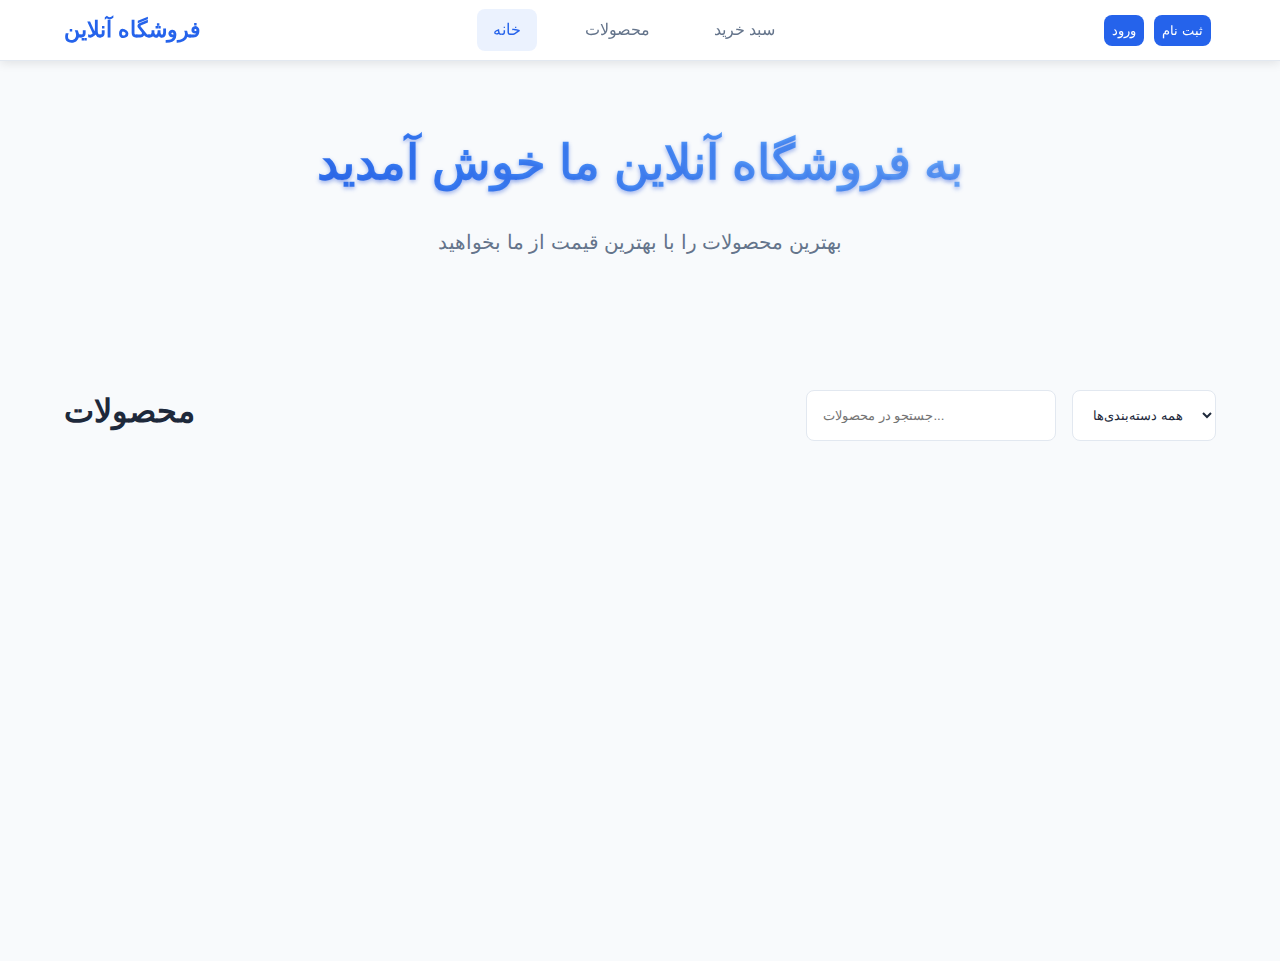
<file: 2-Cart-Shopping/index.html>
<!DOCTYPE html>
<html lang="fa" dir="rtl">
  <head>
    <meta charset="UTF-8" />
    <meta name="viewport" content="width=device-width, initial-scale=1.0" />
    <title>فروشگاه آنلاین</title>
    <link rel="stylesheet" href="style.css" />
  </head>
  <body>
    <!-- Navigation -->
    <nav class="navbar">
      <div class="nav-container">
        <div class="nav-logo">
          <h2>فروشگاه آنلاین</h2>
        </div>

        <div class="nav-menu">
          <a href="#" class="nav-link active" data-page="home">خانه</a>
          <a href="#" class="nav-link" data-page="products">محصولات</a>
          <a href="#" class="nav-link" data-page="cart">سبد خرید</a>
        </div>

        <div class="nav-actions">
          <button class="theme-toggle" id="themeToggle">
            <i class="fas fa-moon"></i>
          </button>

          <div class="auth-section" id="authSection">
            <!-- Login/Register buttons will be shown here when not logged in -->
            <button class="auth-btn" id="loginBtn">ورود</button>
            <button class="auth-btn" id="registerBtn">ثبت نام</button>
          </div>

          <div class="user-section" id="userSection" style="display: none">
            <!-- User info will be shown here when logged in -->
            <span class="user-greeting" id="userGreeting">سلام کاربر</span>
            <button class="logout-btn" id="logoutBtn">خروج</button>
          </div>
        </div>
      </div>
    </nav>

    <!-- Main Content -->
    <main class="main-content">
      <!-- Home Page -->
      <div class="page active" id="homePage">
        <div class="hero-section">
          <h1>به فروشگاه آنلاین ما خوش آمدید</h1>
          <p>بهترین محصولات را با بهترین قیمت از ما بخواهید</p>
        </div>

        <!-- Products Section on Home Page -->
        <div class="products-section">
          <div class="products-header">
            <h2>محصولات</h2>
            <div class="products-filters">
              <input
                type="text"
                id="homeSearchInput"
                placeholder="جستجو در محصولات..."
                class="search-input"
              />
              <select id="homeCategoryFilter" class="category-select">
                <option value="">همه دسته‌بندی‌ها</option>
                <option value="electronics">الکترونیک</option>
                <option value="clothing">پوشاک</option>
                <option value="books">کتاب</option>
                <option value="sports">ورزشی</option>
                <option value="home">خانه و آشپزخانه</option>
              </select>
            </div>
          </div>

          <div class="products-grid" id="homeProductsGrid">
            <!-- Products will be loaded here -->
          </div>

          <div class="pagination" id="homePagination">
            <!-- Pagination will be generated here -->
          </div>
        </div>
      </div>

      <!-- Products Page -->
      <div class="page" id="productsPage">
        <div class="products-header">
          <h2>محصولات</h2>
          <div class="products-filters">
            <input
              type="text"
              id="searchInput"
              placeholder="جستجو در محصولات..."
              class="search-input"
            />
            <select id="categoryFilter" class="category-select">
              <option value="">همه دسته‌بندی‌ها</option>
              <option value="electronics">الکترونیک</option>
              <option value="clothing">پوشاک</option>
              <option value="books">کتاب</option>
              <option value="sports">ورزشی</option>
              <option value="home">خانه و آشپزخانه</option>
            </select>
          </div>
        </div>

        <div class="products-grid" id="productsGrid">
          <!-- Products will be loaded here -->
        </div>

        <div class="pagination" id="pagination">
          <!-- Pagination will be generated here -->
        </div>
      </div>

      <!-- Cart Page -->
      <div class="page" id="cartPage">
        <div class="cart-container">
          <div class="cart-section">
            <div class="cart-header">
              <h2>سبد خرید</h2>
              <span class="item-count" id="cartItemCount">0 آیتم</span>
            </div>

            <div class="cart-items" id="cartItems">
              <!-- Cart items will be loaded here -->
            </div>

            <div class="cart-footer">
              <a href="#" class="back-link" onclick="showPage('products')"
                >← بازگشت به فروشگاه</a
              >
            </div>
          </div>

          <div class="summary-section">
            <h3>خلاصه سفارش</h3>

            <div class="summary-details">
              <div class="summary-row">
                <span>تعداد آیتم‌ها</span>
                <span id="summaryItemCount">0</span>
              </div>

              <div class="summary-row">
                <span>هزینه ارسال</span>
                <div class="shipping-dropdown">
                  <select id="shippingSelect">
                    <option value="5">ارسال استاندارد - ۵,۰۰۰ تومان</option>
                    <option value="10">ارسال سریع - ۱۰,۰۰۰ تومان</option>
                  </select>
                </div>
              </div>

              <div class="summary-row">
                <span>کد تخفیف</span>
                <div class="code-input">
                  <input
                    type="text"
                    id="discountCode"
                    placeholder="کد تخفیف خود را وارد کنید"
                  />
                  <button class="apply-btn" id="applyDiscountBtn">اعمال</button>
                </div>
              </div>

              <div
                class="summary-row discount-row"
                id="discountRow"
                style="display: none"
              >
                <span>تخفیف اعمال شده</span>
                <span id="discountAmount">۰ تومان</span>
              </div>
            </div>

            <div class="total-row">
              <span>مجموع قابل پرداخت</span>
              <span id="totalPrice">۰ تومان</span>
            </div>

            <button class="checkout-btn" id="checkoutBtn">پرداخت</button>
            <button class="invoice-btn" id="invoiceBtn">
              دریافت فاکتور PDF
            </button>
          </div>
        </div>

        <!-- Related Products Section -->
        <div class="related-products">
          <h3>محصولات مرتبط</h3>
          <div class="related-products-grid" id="relatedProductsGrid">
            <!-- Related products will be loaded here -->
          </div>
        </div>
      </div>
    </main>

    <!-- Authentication Modals -->
    <div class="modal" id="loginModal">
      <div class="modal-content">
        <div class="modal-header">
          <h3>ورود به حساب کاربری</h3>
          <button class="close-btn" onclick="closeModal('loginModal')">
            &times;
          </button>
        </div>
        <form id="loginForm" class="auth-form">
          <div class="form-group">
            <label for="loginUsername">نام کاربری</label>
            <input type="text" id="loginUsername" required />
          </div>
          <div class="form-group">
            <label for="loginPassword">رمز عبور</label>
            <input type="password" id="loginPassword" required />
          </div>
          <button type="submit" class="submit-btn">ورود</button>
        </form>
      </div>
    </div>

    <div class="modal" id="registerModal">
      <div class="modal-content">
        <div class="modal-header">
          <h3>ثبت نام</h3>
          <button class="close-btn" onclick="closeModal('registerModal')">
            &times;
          </button>
        </div>
        <form id="registerForm" class="auth-form">
          <div class="form-group">
            <label for="registerFirstName">نام</label>
            <input type="text" id="registerFirstName" required />
          </div>
          <div class="form-group">
            <label for="registerLastName">نام خانوادگی</label>
            <input type="text" id="registerLastName" required />
          </div>
          <div class="form-group">
            <label for="registerUsername">نام کاربری</label>
            <input type="text" id="registerUsername" required />
          </div>
          <div class="form-group">
            <label for="registerPassword">رمز عبور</label>
            <input type="password" id="registerPassword" required />
          </div>
          <button type="submit" class="submit-btn">ثبت نام</button>
        </form>
      </div>
    </div>

    <!-- Product Detail Modal -->
    <div class="modal" id="productModal">
      <div class="modal-content product-modal">
        <div class="modal-header">
          <h3 id="modalProductTitle">جزئیات محصول</h3>
          <button class="close-btn" onclick="closeModal('productModal')">
            &times;
          </button>
        </div>
        <div class="product-detail-content" id="productDetailContent">
          <!-- Product details will be loaded here -->
        </div>
      </div>
    </div>

    <script src="main.js"></script>
  </body>
</html>
</file>
<file: 2-Cart-Shopping/style.css>
/* CSS Variables for Theme Support */
:root {
    /* Light Theme Colors */
    --primary-color: #2563eb;
    --secondary-color: #64748b;
    --background-color: #f8fafc;
    --surface-color: #ffffff;
    --text-primary: #1e293b;
    --text-secondary: #64748b;
    --border-color: #e2e8f0;
    --shadow-color: rgba(0, 0, 0, 0.1);
    --success-color: #10b981;
    --error-color: #ef4444;
    --warning-color: #f59e0b;
    
    /* Spacing */
    --spacing-xs: 0.25rem;
    --spacing-sm: 0.5rem;
    --spacing-md: 1rem;
    --spacing-lg: 1.5rem;
    --spacing-xl: 2rem;
    --spacing-2xl: 3rem;
    
    /* Border Radius */
    --border-radius-sm: 0.375rem;
    --border-radius-md: 0.5rem;
    --border-radius-lg: 0.75rem;
    --border-radius-xl: 1rem;
    
    /* Transitions */
    --transition-fast: 0.15s ease;
    --transition-normal: 0.3s ease;
    --transition-slow: 0.5s ease;
}

/* Dark Theme Colors */
[data-theme="dark"] {
    --primary-color: #3b82f6;
    --secondary-color: #94a3b8;
    --background-color: #0f172a;
    --surface-color: #1e293b;
    --text-primary: #f1f5f9;
    --text-secondary: #cbd5e1;
    --border-color: #334155;
    --shadow-color: rgba(0, 0, 0, 0.3);
}

/* Reset and Base Styles */
* {
    margin: 0;
    padding: 0;
    box-sizing: border-box;
}

/* Smooth scrolling for all elements */
html {
    scroll-behavior: smooth;
}

/* Custom scrollbar */
::-webkit-scrollbar {
    width: 8px;
}

::-webkit-scrollbar-track {
    background: var(--background-color);
}

::-webkit-scrollbar-thumb {
    background: var(--border-color);
    border-radius: 4px;
}

::-webkit-scrollbar-thumb:hover {
    background: var(--text-secondary);
}

html {
    font-size: 16px;
    scroll-behavior: smooth;
}

body {
    font-family: 'Arial', sans-serif;
    background-color: var(--background-color);
    color: var(--text-primary);
    line-height: 1.6;
    transition: background-color var(--transition-normal), color var(--transition-normal);
    direction: ltr;
}

/* Navigation */
.navbar {
    background-color: var(--surface-color);
    border-bottom: 1px solid var(--border-color);
    position: sticky;
    top: 0;
    z-index: 1000;
    box-shadow: 0 2px 10px var(--shadow-color);
}

.nav-container {
    max-width: 1200px;
    margin: 0 auto;
    padding: 0 var(--spacing-lg);
    display: flex;
    align-items: center;
    justify-content: space-between;
    height: 60px;
}

.nav-logo h2 {
    color: var(--primary-color);
    font-weight: 700;
    font-size: 1.4rem;
}

.nav-menu {
    display: flex;
    gap: var(--spacing-xl);
}

.nav-mobile-menu-btn {
    display: flex;
    justify-content: center;
    align-items: center;
    gap: var(--spacing-sm);
}

/* Mobile Menu Button */
.mobile-menu-btn {
    display: none;
    background: none;
    border: none;
    cursor: pointer;
    padding: var(--spacing-sm);
    border-radius: var(--border-radius-md);
    transition: all var(--transition-fast);
    color: var(--text-primary);
    font-size: 1.2rem;
}

.mobile-menu-btn i {
    font-size: 1.3rem;
}

.nav-link {
    color: var(--text-secondary);
    text-decoration: none;
    font-weight: 500;
    padding: var(--spacing-sm) var(--spacing-md);
    border-radius: var(--border-radius-md);
    transition: all var(--transition-fast);
    display: flex;
    align-items: center;
    gap: var(--spacing-sm);
}

.nav-link i {
    font-size: 1.1rem;
}

.nav-link:hover,
.nav-link.active {
    color: var(--primary-color);
    background-color: rgba(59, 130, 246, 0.1);
}

.nav-actions {
    display: flex;
    align-items: center;
    gap: var(--spacing-md);
}

.theme-toggle {
    background: none;
    border: none;
    color: var(--text-secondary);
    font-size: 1.2rem;
    cursor: pointer;
    padding: var(--spacing-sm);
    border-radius: var(--border-radius-md);
    transition: all var(--transition-fast);
}

/* Desktop theme toggle - visible on larger screens */
.desktop-theme-toggle {
    display: flex;
    align-items: center;
    justify-content: center;
    width: 40px;
    height: 40px;
    min-width: 40px;
    padding: var(--spacing-sm);
}

/* Ensure desktop theme toggle only shows icon */
.desktop-theme-toggle span {
    display: none;
}

/* Mobile theme toggle - hidden by default */
.mobile-theme-toggle {
    display: none;
}

.theme-toggle:hover {
    color: var(--primary-color);
    background-color: rgba(59, 130, 246, 0.1);
}

.auth-btn {
    background-color: var(--primary-color);
    color: white;
    border: none;
    padding: var(--spacing-sm) var(--spacing-xl);
    margin: 5px;
    border-radius: var(--border-radius-md);
    font-weight: 500;
    cursor: pointer;
    transition: all var(--transition-fast);
    display: flex;
    align-items: center;
    gap: var(--spacing-sm);
}

.auth-btn i {
    font-size: 1rem;
}

.auth-btn:hover {
    background-color: #1d4ed8;
}

.user-greeting {
    color: var(--text-primary);
    font-weight: 500;
    display: flex;
    align-items: center;
    gap: var(--spacing-sm);
}

.user-greeting i {
    font-size: 1rem;
}

.logout-btn {
    background-color: rgba(239, 68, 68, 0.1);
    color: var(--error-color);
    border: none;
    padding: 8px;
    border-radius: var(--border-radius-md);
    font-weight: 500;
    cursor: pointer;
    transition: all var(--transition-fast);
    display: flex;
    align-items: center;
}

.logout-btn i {
    font-size: 1rem;
}

/* Main Content */
.main-content {
    max-width: 1200px;
    margin: 0 auto;
    padding: var(--spacing-md) var(--spacing-lg);
    min-height: 100vh;
}

/* Pages */
.page {
    display: none;
}

.page.active {
    display: block;
}

/* Home Page */
.hero-section {
    text-align: center;
    padding: var(--spacing-2xl) 0;
    margin-bottom: var(--spacing-2xl);
}

.hero-section h1 {
    font-size: 3rem;
    font-weight: 700;
    background: linear-gradient(135deg, #1d4ed8, #3b82f6, #60a5fa, #93c5fd);
    -webkit-background-clip: text;
    -webkit-text-fill-color: transparent;
    background-clip: text;
    margin-bottom: var(--spacing-lg);
    text-shadow: 0 2px 4px rgba(29, 78, 216, 0.4);
}

.hero-section p {
    font-size: 1.25rem;
    color: var(--text-secondary);
    margin-bottom: var(--spacing-xl);
}

.products-section {
    margin-top: var(--spacing-2xl);
}

.cta-btn {
    background-color: var(--primary-color);
    color: white;
    border: none;
    padding: var(--spacing-lg) var(--spacing-2xl);
    border-radius: var(--border-radius-lg);
    font-size: 1.1rem;
    font-weight: 600;
    cursor: pointer;
    transition: all var(--transition-fast);
}

.cta-btn:hover {
    background-color: #1d4ed8;
    transform: translateY(-2px);
    box-shadow: 0 10px 25px rgba(37, 99, 235, 0.3);
}

/* Products Page */
.products-header {
    display: flex;
    justify-content: space-between;
    align-items: center;
    margin-bottom: var(--spacing-xl);
    flex-wrap: wrap;
    gap: var(--spacing-lg);
}

.products-header h2 {
    font-size: 2rem;
    font-weight: 700;
    color: var(--text-primary);
    margin-bottom: var(--spacing-sm);
}

.products-subtitle {
    color: var(--text-secondary);
    font-size: 1rem;
    margin-bottom: var(--spacing-lg);
    font-weight: 400;
}

.products-filters {
    display: flex;
    gap: var(--spacing-md);
    flex-wrap: wrap;
}

.search-input,
.category-select {
    padding: var(--spacing-md);
    border: 1px solid var(--border-color);
    border-radius: var(--border-radius-md);
    background-color: var(--surface-color);
    color: var(--text-primary);
    font-family: inherit;
    transition: border-color var(--transition-fast);
}

.search-input:focus,
.category-select:focus {
    outline: none;
    border-color: var(--primary-color);
}

.search-input {
    min-width: 250px;
}

/* Products Grid */
.products-grid {
    display: grid;
    grid-template-columns: repeat(auto-fill, minmax(280px, 1fr));
    gap: var(--spacing-xl);
    margin-bottom: var(--spacing-2xl);
}

.product-card {
    background-color: var(--surface-color);
    border-radius: var(--border-radius-lg);
    overflow: hidden;
    box-shadow: 0 4px 6px var(--shadow-color);
    transition: all var(--transition-normal);
    cursor: pointer;
}

.product-card:hover {
    transform: translateY(-3px);
    box-shadow: 0 10px 25px var(--shadow-color);
}

.product-image {
    width: 100%;
    height: 200px;
    object-fit: contain;
    background-color: white;
    padding-top: 20px;
}

.product-info {
    padding: var(--spacing-lg);
}

.product-title {
    font-size: 1.1rem;
    font-weight: 600;
    color: var(--text-primary);
    margin-bottom: var(--spacing-sm);
}

.product-category {
    color: var(--text-secondary);
    font-size: 0.9rem;
    margin-bottom: var(--spacing-md);
}

.product-price {
    font-size: 1.2rem;
    font-weight: 700;
    color: var(--primary-color);
    margin-bottom: var(--spacing-md);
}

.product-stock {
    color: var(--text-secondary);
    font-size: 0.9rem;
    margin-bottom: var(--spacing-md);
}

.add-to-cart-btn {
    width: 100%;
    background-color: var(--primary-color);
    color: white;
    border: none;
    padding: var(--spacing-md);
    border-radius: var(--border-radius-md);
    font-weight: 500;
    cursor: pointer;
    transition: all var(--transition-fast);
}

.add-to-cart-btn:hover {
    background-color: #1d4ed8;
}

.add-to-cart-btn:disabled {
    background-color: var(--text-secondary);
    cursor: not-allowed;
}

/* Pagination */
.pagination {
    display: flex;
    justify-content: center;
    gap: var(--spacing-sm);
    margin-top: var(--spacing-xl);
}

.pagination-btn {
    padding: var(--spacing-sm) var(--spacing-md);
    border: 1px solid var(--border-color);
    background-color: var(--surface-color);
    color: var(--text-primary);
    border-radius: var(--border-radius-md);
    cursor: pointer;
    transition: all var(--transition-fast);
}

.pagination-btn:hover,
.pagination-btn.active {
    background-color: var(--primary-color);
    color: white;
    border-color: var(--primary-color);
}

/* Cart Page */
.cart-container {
    display: grid;
    grid-template-columns: 2fr 1fr;
    gap: var(--spacing-md);
    margin-bottom: var(--spacing-md);
}

.cart-section {
    background-color: var(--surface-color);
    border-radius: var(--border-radius-lg);
    padding: var(--spacing-xl);
    box-shadow: 0 4px 6px var(--shadow-color);
}

.cart-header {
    display: flex;
    justify-content: space-between;
    align-items: center;
    margin-bottom: var(--spacing-xl);
    padding-bottom: var(--spacing-lg);
    border-bottom: 1px solid var(--border-color);
}

.cart-header h2 {
    font-size: 1.5rem;
    font-weight: 700;
    color: var(--text-primary);
}

.item-count {
    color: var(--text-secondary);
    font-size: 0.9rem;
}

.cart-items {
    display: flex;
    flex-direction: column;
    gap: var(--spacing-md);
}

.cart-item {
    display: flex;
    align-items: center;
    gap: var(--spacing-lg);
    padding: var(--spacing-lg);
    border: 1px solid var(--border-color);
    border-radius: var(--border-radius-md);
    background-color: var(--background-color);
}

.cart-item-image {
    width: 80px;
    height: 80px;
    object-fit: contain;
    border-radius: var(--border-radius-md);
    background-color: white;
    padding: 5px;
}

.cart-item-details {
    flex: 1;
}

.cart-item-title {
    font-weight: 600;
    color: var(--text-primary);
    margin-bottom: var(--spacing-xs);
}

.cart-item-category {
    color: var(--text-secondary);
    font-size: 0.9rem;
}

.quantity-controls {
    display: flex;
    align-items: center;
    gap: var(--spacing-sm);
}

.quantity-btn {
    width: 32px;
    height: 32px;
    border: 1px solid var(--border-color);
    background-color: var(--surface-color);
    color: var(--text-primary);
    border-radius: var(--border-radius-sm);
    cursor: pointer;
    transition: all var(--transition-fast);
}

.quantity-btn:hover {
    background-color: var(--primary-color);
    color: white;
}

.quantity-input {
    width: 50px;
    height: 32px;
    text-align: center;
    border: 1px solid var(--border-color);
    border-radius: var(--border-radius-sm);
    background-color: var(--surface-color);
    color: var(--text-primary);
}

.cart-item-price {
    font-weight: 600;
    color: var(--primary-color);
    min-width: 100px;
    text-align: left;
}

.remove-item-btn {
    background: none;
    border: none;
    color: var(--error-color);
    font-size: 1.2rem;
    cursor: pointer;
    padding: var(--spacing-sm);
    border-radius: var(--border-radius-sm);
    transition: all var(--transition-fast);
}

.remove-item-btn:hover {
    background-color: rgba(239, 68, 68, 0.1);
}

.cart-footer {
    margin-top: 10px;
}

.back-link {
    color: var(--primary-color);
    text-decoration: none;
    font-weight: 500;
    transition: color var(--transition-fast);
}

.back-link:hover {
    color: #1d4ed8;
}

.empty-cart {
    display: flex;
    justify-content: center;
    align-items: center;
    margin-top: 50px;
    margin-bottom: 90px;
}

.empty-cart img {
    width: 230px;
    height: 230px;
}

/* No Results State */
.no-results-image {
    width: 350px;
    height: 200px;
    object-fit: cover;
    margin-top: 120px;
}

/* Summary Section */
.summary-section {
    background-color: var(--surface-color);
    border-radius: var(--border-radius-lg);
    padding: var(--spacing-xl);
    box-shadow: 0 4px 6px var(--shadow-color);
    height: fit-content;
}

.summary-section h3 {
    font-size: 1.25rem;
    font-weight: 700;
    color: var(--text-primary);
    margin-bottom: var(--spacing-sm);
}

.summary-details {
    display: flex;
    flex-direction: column;
    gap: var(--spacing-lg);
    margin-bottom: var(--spacing-xl);
}

.summary-row {
    font-size: 0.9rem;
    color: var(--text-secondary);
}

.summary-row span:first-child {
    font-weight: 500;
}

.shipping-dropdown select {
    padding: var(--spacing-sm) var(--spacing-md);
    border: 1px solid var(--border-color);
    border-radius: var(--border-radius-md);
    background-color: var(--surface-color);
    color: var(--text-primary);
    font-family: inherit;
}

.code-input {
    display: flex;
    gap: var(--spacing-sm);
}

.code-input input {
    flex: 1;
    padding: var(--spacing-sm) var(--spacing-md);
    border: 1px solid var(--border-color);
    border-radius: var(--border-radius-md);
    background-color: var(--surface-color);
    color: var(--text-primary);
}

.apply-btn {
    padding: var(--spacing-sm) var(--spacing-md);
    background-color: var(--primary-color);
    color: white;
    border: none;
    border-radius: var(--border-radius-md);
    cursor: pointer;
    transition: all var(--transition-fast);
}

.apply-btn:hover {
    background-color: #1d4ed8;
}

.discount-row {
    color: var(--success-color);
    font-weight: 600;
}

.total-row {
    display: flex;
    justify-content: space-between;
    align-items: center;
    padding: var(--spacing-lg) 0;
    border-top: 1px solid var(--border-color);
    font-size: 1.1rem;
    font-weight: 700;
    color: var(--text-primary);
}

.checkout-btn,
.invoice-btn {
    width: 100%;
    padding: var(--spacing-md);
    border: none;
    border-radius: var(--border-radius-md);
    font-weight: 600;
    cursor: pointer;
    transition: all var(--transition-fast);
    margin-bottom: var(--spacing-sm);
    display: flex;
    align-items: center;
    justify-content: center;
    gap: var(--spacing-sm);
}

.checkout-btn i,
.invoice-btn i {
    font-size: 1.1rem;
}

.checkout-btn {
    background-color: var(--success-color);
    color: white;
}

.checkout-btn:hover {
    background-color: #059669;
}

.invoice-btn {
    background-color: var(--warning-color);
    color: white;
}

.invoice-btn:hover {
    background-color: #d97706;
}

/* Related Products */
.related-products {
    background-color: var(--surface-color);
    border-radius: var(--border-radius-lg);
    padding: var(--spacing-xl);
    box-shadow: 0 4px 6px var(--shadow-color);
}

.related-products h3 {
    font-size: 1.25rem;
    font-weight: 700;
    color: var(--text-primary);
    margin-bottom: var(--spacing-xl);
}

.related-products-grid {
    display: grid;
    grid-template-columns: repeat(auto-fill, minmax(200px, 1fr));
    gap: var(--spacing-lg);
}

/* Modals */
.modal {
    display: none;
    position: fixed;
    top: 0;
    left: 0;
    width: 100%;
    height: 100%;
    background-color: rgba(0, 0, 0, 0.5);
    z-index: 2000;
    backdrop-filter: blur(5px);
}

.modal.active {
    display: flex;
    align-items: center;
    justify-content: center;
}

.modal-content {
    background-color: var(--surface-color);
    border-radius: var(--border-radius-lg);
    padding: var(--spacing-xl);
    max-width: 500px;
    width: 90%;
    max-height: 90vh;
    overflow-y: auto;
    box-shadow: 0 20px 25px var(--shadow-color);
}

.product-modal {
    max-width: 800px;
}

.modal-header {
    display: flex;
    justify-content: space-between;
    align-items: center;
    margin-bottom: var(--spacing-xl);
    padding-bottom: var(--spacing-lg);
    border-bottom: 1px solid var(--border-color);
}

.modal-header h3 {
    font-size: 1.25rem;
    font-weight: 700;
    color: var(--text-primary);
}

.close-btn {
    background: none;
    border: none;
    color: var(--text-secondary);
    cursor: pointer;
    padding: var(--spacing-md);
    border-radius: var(--border-radius-sm);
    transition: all var(--transition-fast);
    display: flex;
    align-items: center;
    justify-content: center;
    width: 36px;
    height: 36px;
}

.close-btn:hover {
    background-color: rgba(239, 68, 68, 0.1);
    color: var(--error-color);
}


.close-btn i {
    font-size: 1.2rem;
}

/* Authentication and User Sections */
.auth-section {
    display: flex;
    align-items: center;
}

.user-section {
    display: flex;
    align-items: center;
    gap: var(--spacing-md);
    padding: var(--spacing-sm) var(--spacing-md);
    background-color: rgba(59, 130, 246, 0.1);
    border-radius: var(--border-radius-md);
    border: 1px solid rgba(59, 130, 246, 0.2);
}

.user-section .user-greeting {
    color: var(--primary-color);
    font-weight: 600;
}

/* Forms */
.auth-form {
    display: flex;
    flex-direction: column;
    gap: var(--spacing-lg);
}

.form-group {
    display: flex;
    flex-direction: column;
    gap: var(--spacing-sm);
}

.form-group label {
    font-weight: 500;
    color: var(--text-primary);
}

.form-group input {
    padding: var(--spacing-md);
    border: 1px solid var(--border-color);
    border-radius: var(--border-radius-md);
    background-color: var(--background-color);
    color: var(--text-primary);
    font-family: inherit;
    transition: border-color var(--transition-fast);
}

.form-group input:focus {
    outline: none;
    border-color: var(--primary-color);
}

.submit-btn {
    background-color: var(--primary-color);
    color: white;
    border: none;
    padding: var(--spacing-md);
    border-radius: var(--border-radius-md);
    font-weight: 600;
    cursor: pointer;
    transition: all var(--transition-fast);
    display: flex;
    align-items: center;
    justify-content: center;
    gap: var(--spacing-sm);
}

.submit-btn i {
    font-size: 1.1rem;
}

.submit-btn:hover {
    background-color: #1d4ed8;
}

/* Product Detail Modal */
.product-detail-content {
    display: grid;
    grid-template-columns: 1fr 1fr;
    gap: var(--spacing-xl);
}

.product-detail-image {
    width: 100%;
    height: 300px;
    object-fit: contain;
    border-radius: var(--border-radius-md);
    background-color: white;
    padding: 10px;
}

.product-detail-info h4 {
    font-size: 1.5rem;
    font-weight: 700;
    color: var(--text-primary);
    margin-bottom: var(--spacing-sm);
}

.product-detail-price {
    font-size: 1.5rem;
    font-weight: 700;
    color: var(--primary-color);
    margin-bottom: var(--spacing-sm);
}

.product-detail-stock {
    color: var(--text-secondary);
    margin-bottom: var(--spacing-sm);
}

.product-detail-actions {
    display: flex;
    gap: var(--spacing-md);
    margin-top: 75px;
}

/* Responsive Design */
@media (max-width: 1024px) {
    .cart-container {
        grid-template-columns: 1fr;
        gap: var(--spacing-md);
    }
    
    .product-detail-content {
        grid-template-columns: 1fr;
    }
}

@media (max-width: 768px) {
    .nav-container {
        padding: 0 var(--spacing-md);
        height: 60px;
    }
    
    /* Enhanced mobile menu button */
    .mobile-menu-btn {
        display: flex;
        align-items: center;
        justify-content: center;
        width: 44px;
        height: 44px;
        border-radius: var(--border-radius-md);
        background-color: rgba(59, 130, 246, 0.1);
    }
    
    
    .mobile-menu-btn {
        display: flex;
    }
    
    .nav-menu {
        position: fixed;
        top: 60px;
        left: -100%;
        width: 100%;
        height: calc(100vh - 60px);
        background-color: var(--surface-color);
        flex-direction: column;
        align-items: center;
        justify-content: flex-start;
        padding-top: var(--spacing-xl);
        gap: 0;
        transition: left var(--transition-normal);
        box-shadow: 2px 0 10px var(--shadow-color);
        z-index: 999;
    }
    
    .nav-menu.active {
        left: 0;
    }
    
    .nav-link {
        font-size: 1.2rem;
        padding: var(--spacing-md) var(--spacing-lg);
        width: 100%;
        text-align: center;
        border-bottom: 1px solid var(--border-color);
    }
    
    .mobile-theme-toggle {
        width: 100%;
        padding: var(--spacing-md) var(--spacing-lg);
        border-bottom: 1px solid var(--border-color);
        display: block;
    }
    
    .mobile-theme-toggle .theme-toggle {
        display: flex !important;
        width: 100%;
        justify-content: center;
        background: none;
        border: 1px solid var(--border-color);
        padding: var(--spacing-md);
        border-radius: var(--border-radius-md);
        color: var(--text-primary);
        font-size: 1.1rem;
        transition: all var(--transition-fast);
        align-items: center;
        gap: var(--spacing-sm);
    }
    
    .mobile-theme-toggle .theme-toggle:hover {
        background-color: var(--primary-color);
        color: white;
        border-color: var(--primary-color);
    }
    
    /* Hide desktop theme toggle on mobile */
    .desktop-theme-toggle {
        display: none !important;
    }
    

    
    .main-content {
        padding: var(--spacing-md) var(--spacing-md);
    }
    
    .hero-section h1 {
        font-size: 2rem;
        background: linear-gradient(135deg, #1d4ed8, #3b82f6, #60a5fa, #93c5fd);
        -webkit-background-clip: text;
        -webkit-text-fill-color: transparent;
        background-clip: text;
    }
    
    .products-header {
        flex-direction: column;
        align-items: flex-start;
    }
    
    .products-filters {
        width: 100%;
    }
    
    .search-input {
        min-width: auto;
        flex: 1;
    }
    
    .products-grid {
        grid-template-columns: repeat(auto-fill, minmax(250px, 1fr));
        gap: var(--spacing-lg);
    }
    
    .cart-item {
        display: flex;
        flex-direction: column;
        gap: 8px;
        padding: 8px 0;
        border-bottom: 1px solid #eee;
        position: relative; /* برای اینکه دکمه حذف رو راحت موقعیت بدیم */
      }
      
      /* دکمه حذف بالا و سمت راست */
      .remove-item-btn {
        position: absolute;
        top: 10px;
        right: 10px;
        background: transparent;
        border: none;
        cursor: pointer;
        padding: 5px 10px;
        font-size: 20px; /* سایز آیکون */
      }
      
      /* بقیه آیتم‌ها */
      .quantity-controls,
      .cart-item-price {
        align-self: center;
      }
      
      .cart-item-price {
        font-weight: 600;
      }
      
    
    .modal-content {
        width: 95%;
        padding: var(--spacing-xl);
    }
}

@media (max-width: 480px) {
    .hero-section h1 {
        font-size: 1.5rem;
        background: linear-gradient(135deg, #1d4ed8, #3b82f6, #60a5fa, #93c5fd);
        -webkit-background-clip: text;
        -webkit-text-fill-color: transparent;
        background-clip: text;
    }
    
    .products-grid {
        grid-template-columns: 1fr;
    }
    
    .cart-item-image {
        width: 60px;
        height: 60px;
    }
    
    .related-products-grid {
        grid-template-columns: repeat(auto-fill, minmax(200px, 1fr));
    }
}

.auth-btn {
    padding: var(--spacing-sm);
}

/* Utility Classes */
.text-center {
    text-align: center;
}

.text-right {
    text-align: right;
}

.text-left {
    text-align: left;
}

.mb-0 { margin-bottom: 0; }
.mb-1 { margin-bottom: var(--spacing-sm); }
.mb-2 { margin-bottom: var(--spacing-md); }
.mb-3 { margin-bottom: var(--spacing-lg); }
.mb-4 { margin-bottom: var(--spacing-xl); }

.mt-0 { margin-top: 0; }
.mt-1 { margin-top: var(--spacing-sm); }
.mt-2 { margin-top: var(--spacing-md); }
.mt-3 { margin-top: var(--spacing-lg); }
.mt-4 { margin-top: var(--spacing-xl); }

.hidden {
    display: none !important;
}

.visible {
    display: block !important;
}

/* Dark theme support for view all button */
[data-theme="dark"] .view-all-btn {
    background: linear-gradient(135deg, var(--primary-color), #1e40af);
    box-shadow: 0 4px 15px rgba(59, 130, 246, 0.3);
}

[data-theme="dark"] .view-all-btn:hover {
    box-shadow: 0 6px 20px rgba(59, 130, 246, 0.4);
    background: linear-gradient(135deg, #1e40af, var(--primary-color));
}

/* Enhanced focus styles for accessibility */
button:focus,
input:focus,
select:focus,
textarea:focus {
    outline: 2px solid var(--primary-color);
    outline-offset: 2px;
}

/* Loading states for buttons */
.btn-loading {
    position: relative;
    color: transparent !important;
}

.btn-loading::after {
    content: '';
    position: absolute;
    top: 50%;
    left: 50%;
    width: 20px;
    height: 20px;
    margin: -10px 0 0 -10px;
    border: 2px solid transparent;
    border-top: 2px solid currentColor;
    border-radius: 50%;
    animation: spin 1s linear infinite;
}

@keyframes spin {
    0% { transform: rotate(0deg); }
    100% { transform: rotate(360deg); }
}

/* Category Headers for Home Page */
.category-header {
    display: flex;
    justify-content: space-between;
    align-items: center;
    margin: var(--spacing-xl) 0 var(--spacing-lg) 0;
    padding-bottom: var(--spacing-md);
    border-bottom: 2px solid var(--border-color);
    grid-column: 1 / -1;
}

.category-header h2 {
    color: var(--text-primary);
    font-size: 1.5rem;
    font-weight: 700;
    margin: 0;
}

.view-all-link {
    color: var(--primary-color);
    text-decoration: none;
    font-weight: 500;
    padding: var(--spacing-sm) var(--spacing-md);
    border-radius: var(--border-radius-md);
    transition: all var(--transition-fast);
    border: 1px solid var(--primary-color);
}

.view-all-link:hover {
    background-color: var(--primary-color);
    color: white;
    transform: translateY(-1px);
}

.category-section {
    display: grid;
    grid-template-columns: repeat(auto-fit, minmax(250px, 1fr));
    gap: var(--spacing-lg);
    margin-bottom: var(--spacing-xl);
    grid-column: 1 / -1;
}

/* Responsive adjustments for category sections */
@media (max-width: 768px) {
    .category-header {
        flex-direction: column;
        align-items: flex-start;
        gap: var(--spacing-sm);
    }
    
    .category-section {
        grid-template-columns: repeat(auto-fit, minmax(200px, 1fr));
        gap: var(--spacing-md);
    }
}

/* Remove Discount Button */
.remove-discount-btn {
    background: #ef4444 !important;
    color: white !important;
    border: none !important;
    padding: 5px 10px !important;
    border-radius: 4px !important;
    cursor: pointer !important;
    font-size: 12px !important;
    transition: all var(--transition-fast) !important;
}

.remove-discount-btn:hover {
    background: #dc2626 !important;
    transform: translateY(-1px) !important;
}
</file>
